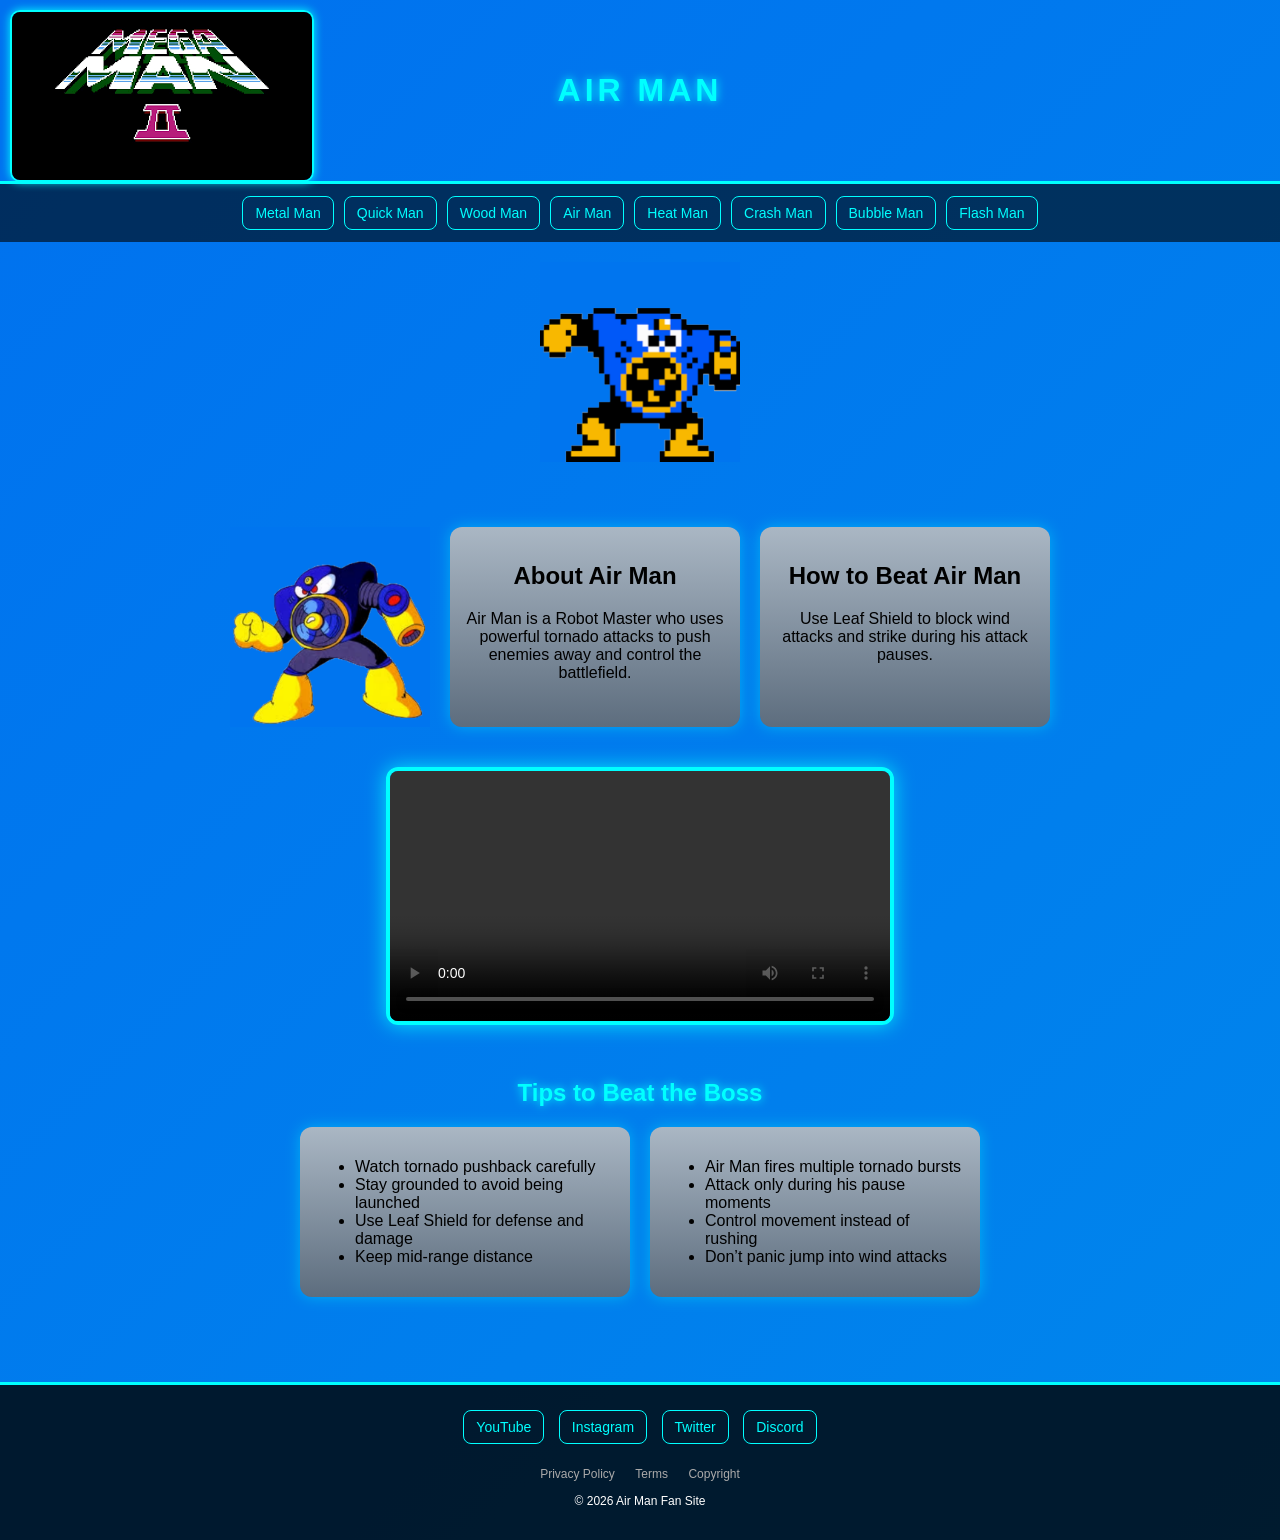
<file: airman.html>
<!DOCTYPE html>
<html>
<head>
  <title>Air Man</title>

 
</head>

<body>

<header>
  <h1>AIR MAN</h1>
  <img src="images/logo.png" class="top-left-img">
</header>

<nav class="nav-bar">
  <a href="metalman.html">Metal Man</a>
  <a href="quickman.html">Quick Man</a>
  <a href="woodman.html">Wood Man</a>
  <a href="airman.html">Air Man</a>
  <a href="heatman.html">Heat Man</a>
  <a href="crashman.html">Crash Man</a>
  <a href="bubbleman.html">Bubble Man</a>
  <a href="flashman.html">Flash Man</a>
</nav>
<img src="images/airman.png" class="logo">


<main>

  <div class="content">

    <img src="images/airman2.png" class="character">

    <div class="info-box">
      <h2>About Air Man</h2>
      <p>
        Air Man is a Robot Master who uses powerful tornado attacks to push enemies away and control the battlefield.
      </p>
    </div>

    <div class="info-box">
      <h2>How to Beat Air Man</h2>
      <p>
        Use Leaf Shield to block wind attacks and strike during his attack pauses.
      </p>
    </div>

  </div>

  <div class="video">
    <video controls width="500">
      <iframe width="560" height="315" src="https://youtu.be/CmNld1_bAfY?si=lHKBbNNU7vcQqrSu" title="YouTube video player" frameborder="0" allow="accelerometer; autoplay; clipboard-write; encrypted-media; gyroscope; picture-in-picture; web-share" referrerpolicy="strict-origin-when-cross-origin" allowfullscreen></iframe>
    </video>
  </div>

  <section id="boss-tips">

    <h2>Tips to Beat the Boss</h2>

    <div class="tips-container">

      <div class="tips-box">
        <ul>
          <li>Watch tornado pushback carefully</li>
          <li>Stay grounded to avoid being launched</li>
          <li>Use Leaf Shield for defense and damage</li>
          <li>Keep mid-range distance</li>
        </ul>
      </div>

      <div class="tips-box">
        <ul>
          <li>Air Man fires multiple tornado bursts</li>
          <li>Attack only during his pause moments</li>
          <li>Control movement instead of rushing</li>
          <li>Don’t panic jump into wind attacks</li>
        </ul>
      </div>

    </div>

  </section>

</main>

<footer>
  <div class="social-buttons">
    <a href="#">YouTube</a>
    <a href="#">Instagram</a>
    <a href="#">Twitter</a>
    <a href="#">Discord</a>
  </div>

  <div class="legal-links">
    <a href="#">Privacy Policy</a>
    <a href="#">Terms</a>
    <a href="#">Copyright</a>
  </div>

  <p style="font-size:12px;">© 2026 Air Man Fan Site</p>
</footer>

</body>
</html>





























































 
   

    


    
  <style>
    body {
      margin: 0;
      font-family: Arial;
      color: white;
      background: linear-gradient(135deg, #0071ef, #009be9, #00ebde);
      background-size: 400% 400%;
     
    }

    @keyframes bgMove {
      0% { background-position: 0% 50%; }
      50% { background-position: 100% 50%; }
      100% { background-position: 0% 50%; }
    }

    header {
      text-align: center;
      padding: 72px;
      border-bottom: 3px solid #00ffff;
      position: relative;
    }

    header h1 {
      margin: 0;
      color: #00ffff;
      text-shadow: 0 0 10px #00ffff;
      letter-spacing: 4px;
    }

    .top-left-img {
      position: absolute;
      top: 10px;
      left: 10px;
      width: 300px;
      border-radius: 10px;
      border: 2px solid #00ffff;
      box-shadow: 0 0 10px #00ffff;
    }

    .nav-bar {
      display: flex;
      justify-content: center;
      flex-wrap: wrap;
      gap: 10px;
      padding: 12px;
      background: rgba(0,0,0,0.6);
    }

    .nav-bar a {
      color: #00ffff;
      text-decoration: none;
      padding: 8px 12px;
      border: 1px solid #00ffff;
      border-radius: 8px;
      transition: 0.3s;
      font-size: 14px;
    }

    .nav-bar a:hover {
      background: #00ffff;
      color: black;
      transform: scale(1.1);
    }


	
    main {
      padding: 25px;
      text-align: center;
    }

.logo {
      display: block;
      margin: 20px auto;
      width: 200px;
    }

    .content {
      display: flex;
      justify-content: center;
      gap: 20px;
      flex-wrap: wrap;
      margin-top: 20px;
    }

    .character {
      width: 200px;
      
    }

    .info-box {
      width: 260px;
      padding: 15px;
      border-radius: 12px;
      background: linear-gradient(to bottom, #aab7c4, #5d6d7e);
      color: black;
      box-shadow: 0 0 15px rgba(0,255,255,0.4);
      transition: 0.3s;
    }

    .info-box:hover {
      transform: translateY(-6px);
      box-shadow: 0 0 25px rgba(0,255,255,0.8);
    }

    .video {
      margin-top: 40px;
    }

    video {
      border: 4px solid #00ffff;
      border-radius: 12px;
      box-shadow: 0 0 20px rgba(0,255,255,0.8);
    }

    #boss-tips {
      margin-top: 50px;
    }

    #boss-tips h2 {
      color: #00ffff;
      text-shadow: 0 0 10px #00ffff;
    }

    .tips-container {
      display: flex;
      justify-content: center;
      gap: 20px;
      flex-wrap: wrap;
      margin-top: 20px;
    }

    .tips-box {
      width: 300px;
      padding: 15px;
      border-radius: 12px;
      background: linear-gradient(to bottom, #aab7c4, #5d6d7e);
      color: black;
      text-align: left;
      box-shadow: 0 0 15px rgba(0,255,255,0.4);
    }

     footer {
      margin-top: 60px;
      background: rgba(0,0,0,0.8);
      padding: 20px;
      text-align: center;
      border-top: 3px solid #00ffff;
    }

    .social-buttons {
      margin-bottom: 15px;
    }

    .social-buttons a {
      display: inline-block;
      margin: 5px;
      padding: 8px 12px;
      border: 1px solid #00ffff;
      color: #00ffff;
      text-decoration: none;
      border-radius: 8px;
      transition: 0.3s;
      font-size: 14px;
    }

    .social-buttons a:hover {
      background: #00ffff;
      color: black;
      transform: scale(1.1);
    }

    .legal-links a {
      color: #aaa;
      font-size: 12px;
      margin: 0 8px;
      text-decoration: none;
    }

    .legal-links a:hover {
      color: white;
    }
  </style>
</file>
